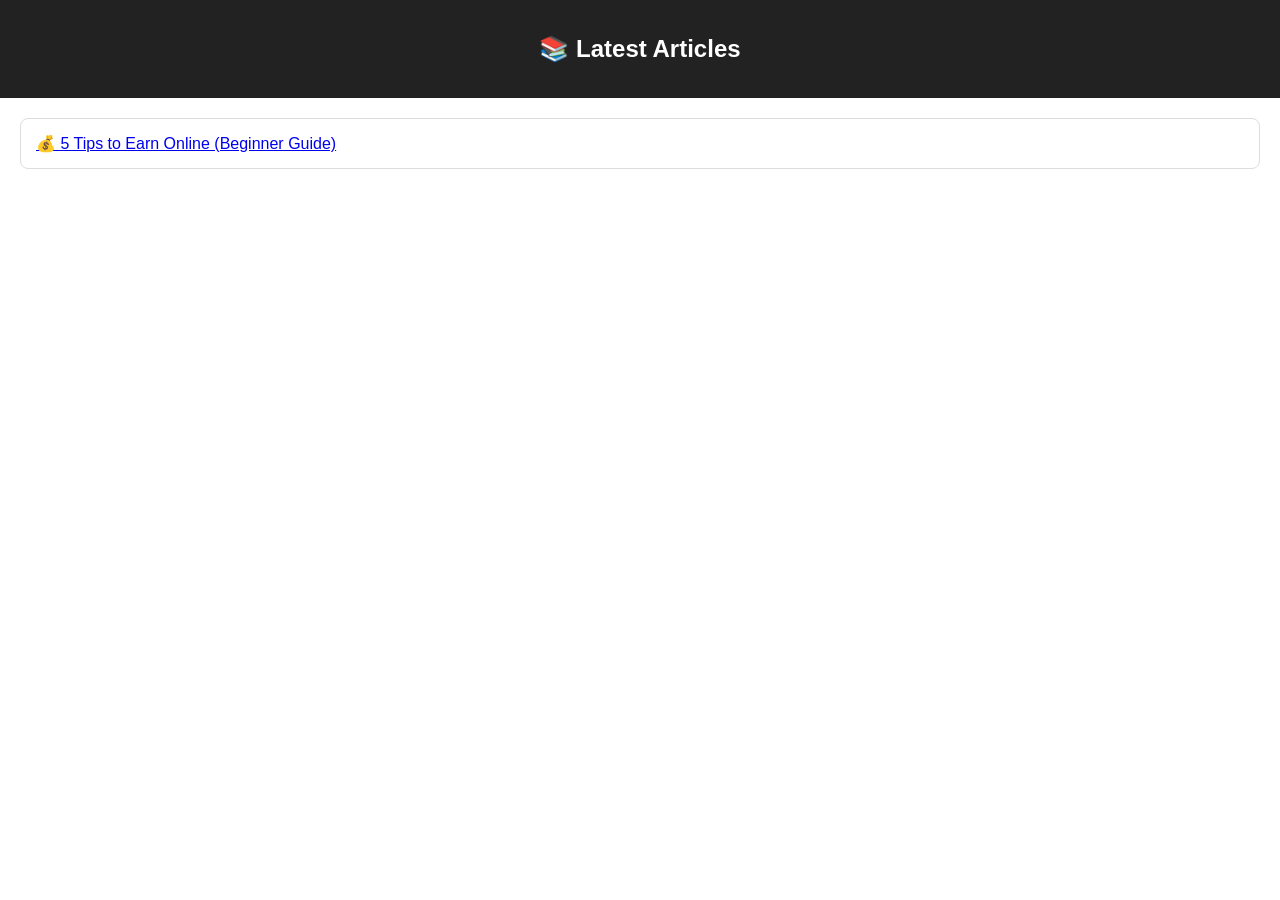
<file: blog.html>
<!DOCTYPE html>
<html>
<head>
  <title>Blog</title>
  <meta name="viewport" content="width=device-width, initial-scale=1">
</head>

<body style="font-family:Arial;margin:0;background:#fff;">

  <div style="background:#222;color:white;padding:15px;text-align:center;">
    <h2>📚 Latest Articles</h2>
  </div>

  <div style="padding:20px;">

    <div style="border:1px solid #ddd;padding:15px;border-radius:8px;">
      <a href="post1.html">💰 5 Tips to Earn Online (Beginner Guide)</a>
    </div>

  </div>

</body>
</html>
</file>
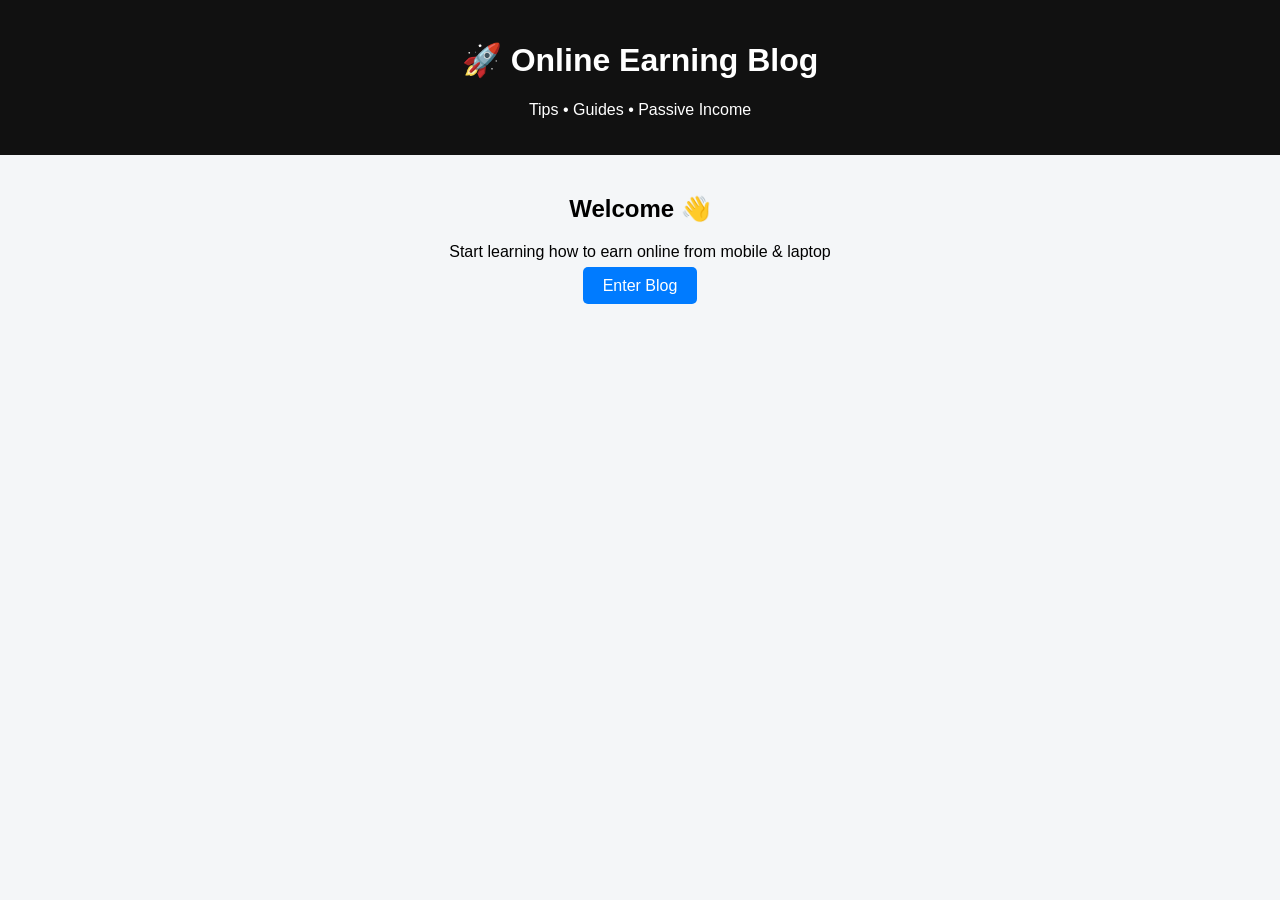
<file: index2.html>
<!DOCTYPE html>
<html>
<head>
  <title>Online Earning Blog</title>
  <meta name="viewport" content="width=device-width, initial-scale=1">
</head>

<body style="margin:0;font-family:Arial;background:#f4f6f8;">

  <div style="background:#111;color:white;padding:20px;text-align:center;">
    <h1>🚀 Online Earning Blog</h1>
    <p>Tips • Guides • Passive Income</p>
  </div>

  <div style="padding:20px;text-align:center;">
    <h2>Welcome 👋</h2>
    <p>Start learning how to earn online from mobile & laptop</p>

    <a href="blog.html"
       style="padding:10px 20px;background:#007bff;color:white;text-decoration:none;border-radius:5px;">
       Enter Blog
    </a>
  </div>

</body>
</html>
</file>
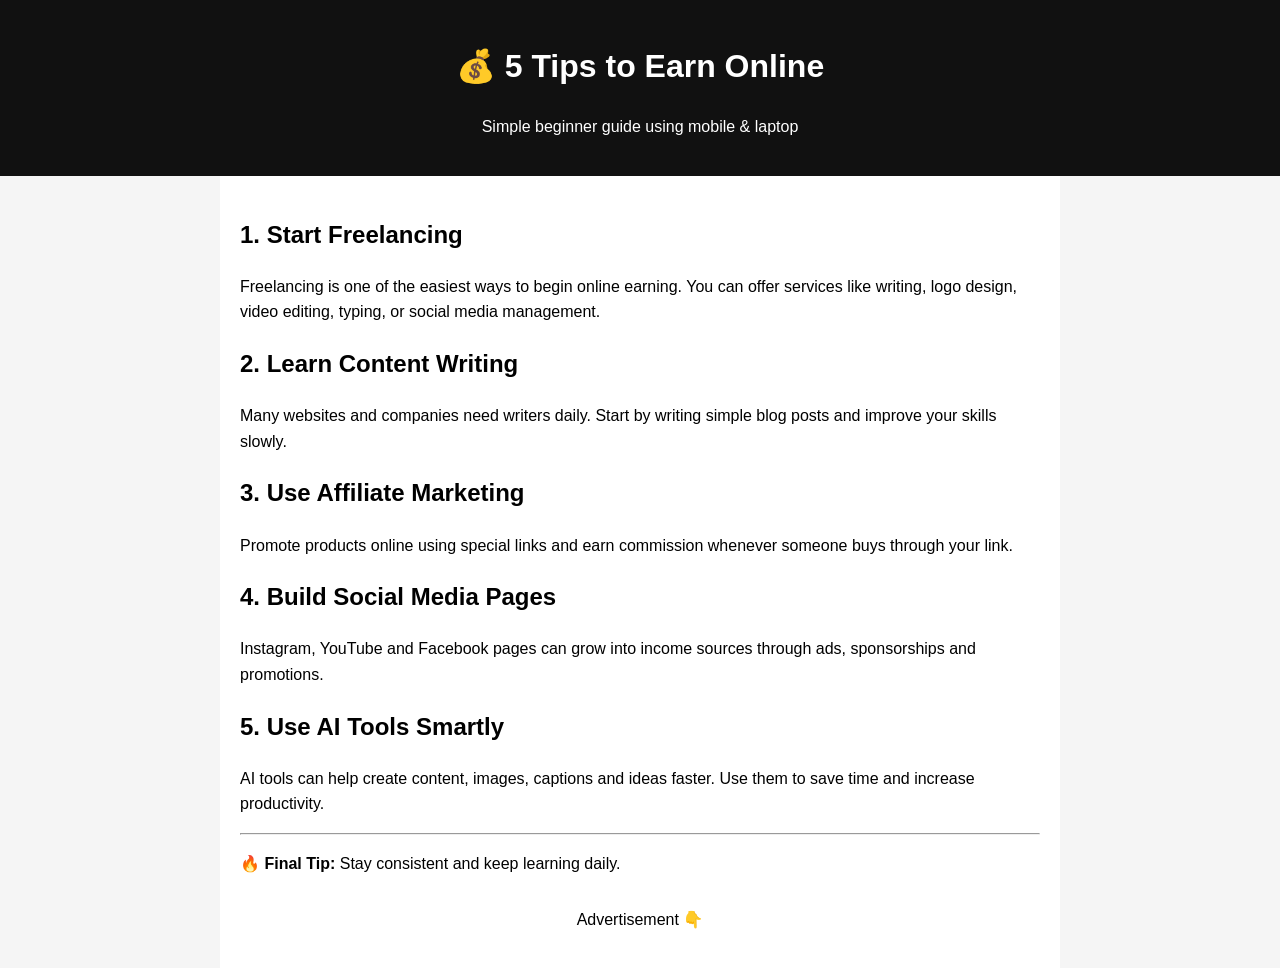
<file: post1.html>
<!DOCTYPE html>
<html>
<head>
  <title>5 Tips to Earn Online</title>
  <meta name="viewport" content="width=device-width, initial-scale=1">
</head>

<body style="font-family:Arial;line-height:1.6;margin:0;background:#f5f5f5;">

  <div style="background:#111;color:white;padding:20px;text-align:center;">
    <h1>💰 5 Tips to Earn Online</h1>
    <p>Simple beginner guide using mobile & laptop</p>
  </div>

  <div style="max-width:800px;margin:auto;background:white;padding:20px;">

    <h2>1. Start Freelancing</h2>
    <p>
      Freelancing is one of the easiest ways to begin online earning.
      You can offer services like writing, logo design, video editing,
      typing, or social media management.
    </p>

    <h2>2. Learn Content Writing</h2>
    <p>
      Many websites and companies need writers daily.
      Start by writing simple blog posts and improve your skills slowly.
    </p>

    <h2>3. Use Affiliate Marketing</h2>
    <p>
      Promote products online using special links and earn commission
      whenever someone buys through your link.
    </p>

    <h2>4. Build Social Media Pages</h2>
    <p>
      Instagram, YouTube and Facebook pages can grow into income sources
      through ads, sponsorships and promotions.
    </p>

    <h2>5. Use AI Tools Smartly</h2>
    <p>
      AI tools can help create content, images, captions and ideas faster.
      Use them to save time and increase productivity.
    </p>

    <hr>

    <p><b>🔥 Final Tip:</b> Stay consistent and keep learning daily.</p>

    <!-- Adsterra Ad Code -->
    <div style="margin-top:30px;text-align:center;">
      <p>Advertisement 👇</p>

      <script>
        // Paste Adsterra ad code here
      </script>
    </div>

  </div>

</body>
</html>
</file>
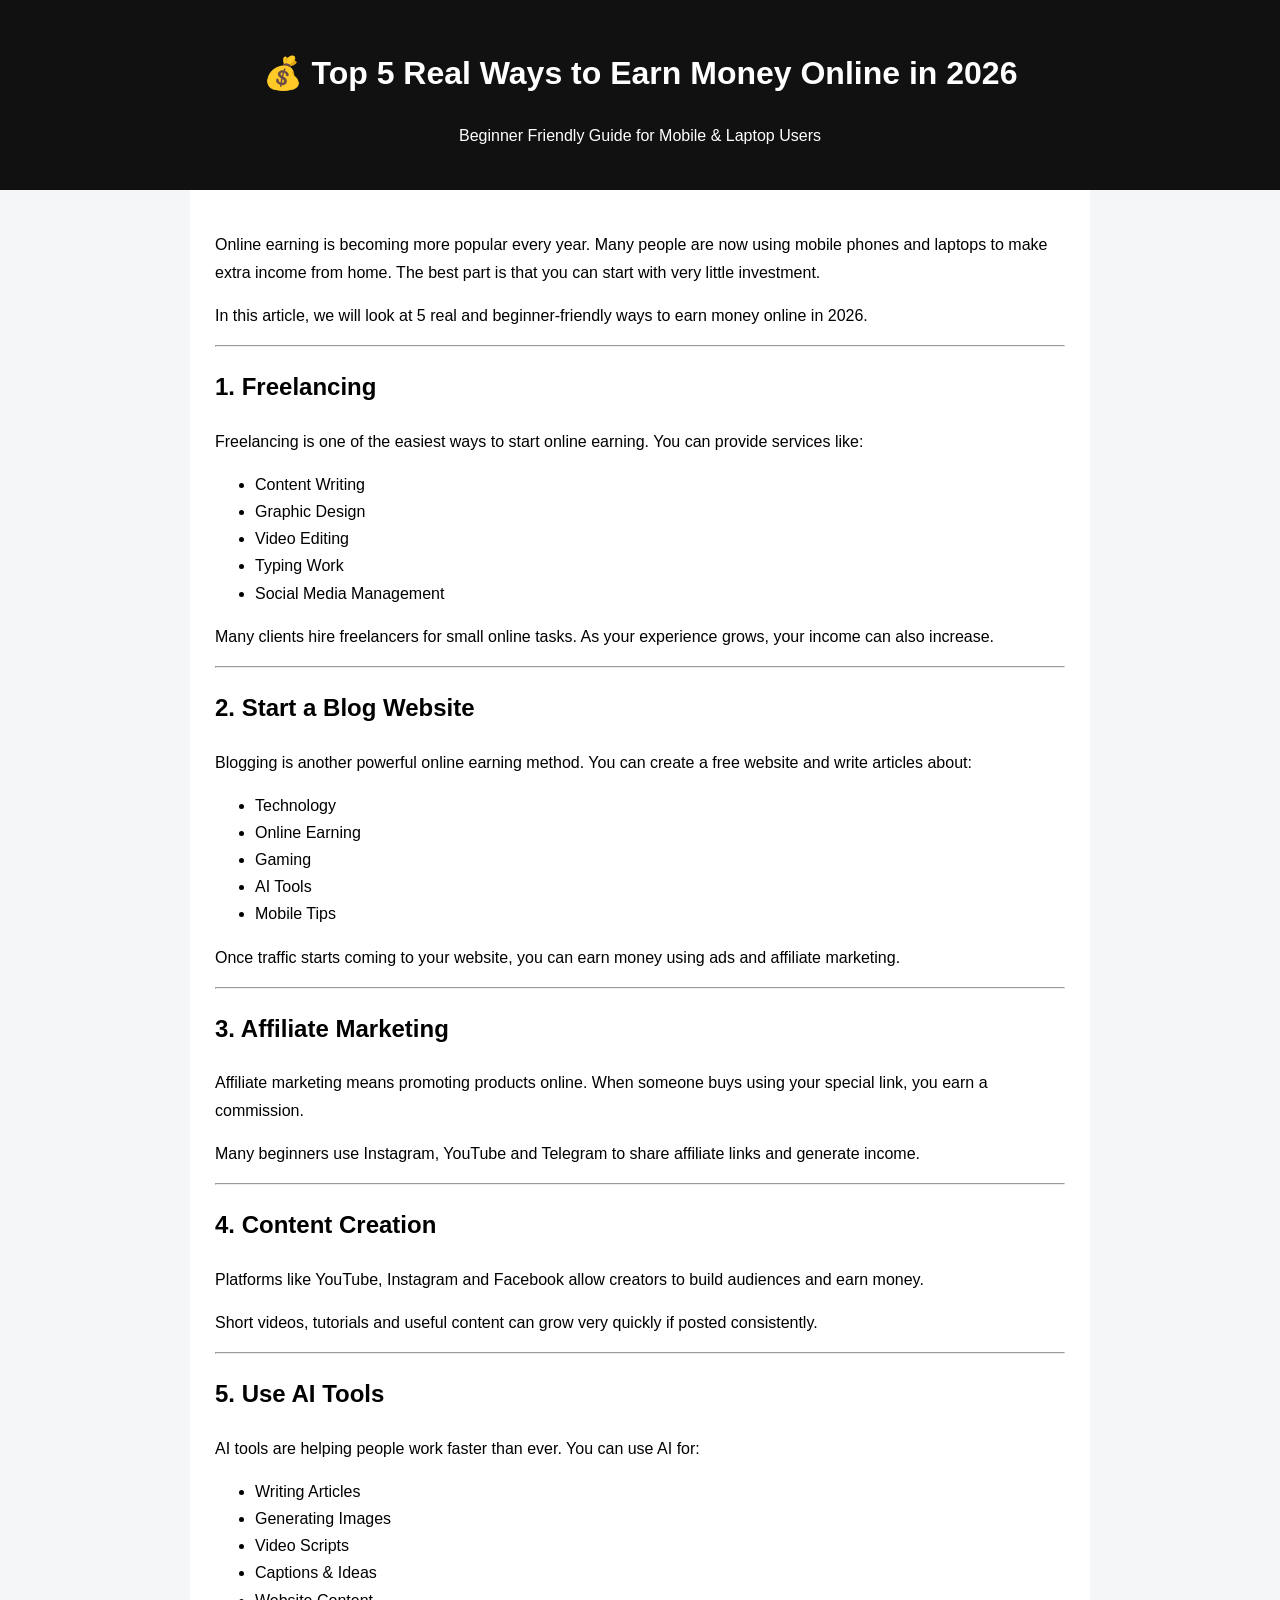
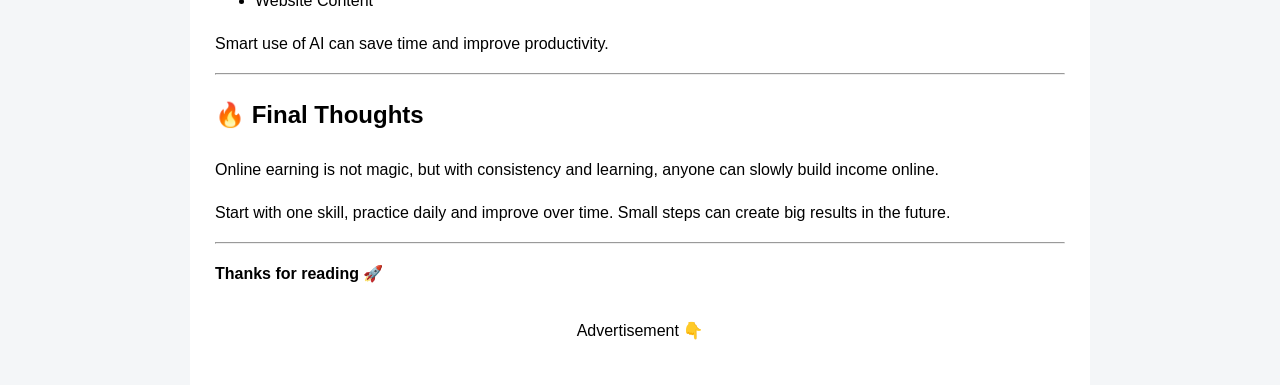
<file: post2.html>
<!DOCTYPE html>
<html>
<head>
  <title>Top 5 Real Ways to Earn Money Online in 2026</title>
  <meta name="viewport" content="width=device-width, initial-scale=1">
</head>

<body style="margin:0;font-family:Arial;line-height:1.7;background:#f4f6f8;">

  <div style="background:#111;color:white;padding:25px;text-align:center;">
    <h1>💰 Top 5 Real Ways to Earn Money Online in 2026</h1>
    <p>Beginner Friendly Guide for Mobile & Laptop Users</p>
  </div>

  <div style="max-width:850px;margin:auto;background:white;padding:25px;">

    <p>
      Online earning is becoming more popular every year. 
      Many people are now using mobile phones and laptops 
      to make extra income from home. 
      The best part is that you can start with very little investment.
    </p>

    <p>
      In this article, we will look at 5 real and beginner-friendly 
      ways to earn money online in 2026.
    </p>

    <hr>

    <h2>1. Freelancing</h2>

    <p>
      Freelancing is one of the easiest ways to start online earning.
      You can provide services like:
    </p>

    <ul>
      <li>Content Writing</li>
      <li>Graphic Design</li>
      <li>Video Editing</li>
      <li>Typing Work</li>
      <li>Social Media Management</li>
    </ul>

    <p>
      Many clients hire freelancers for small online tasks. 
      As your experience grows, your income can also increase.
    </p>

    <hr>

    <h2>2. Start a Blog Website</h2>

    <p>
      Blogging is another powerful online earning method.
      You can create a free website and write articles about:
    </p>

    <ul>
      <li>Technology</li>
      <li>Online Earning</li>
      <li>Gaming</li>
      <li>AI Tools</li>
      <li>Mobile Tips</li>
    </ul>

    <p>
      Once traffic starts coming to your website, 
      you can earn money using ads and affiliate marketing.
    </p>

    <hr>

    <h2>3. Affiliate Marketing</h2>

    <p>
      Affiliate marketing means promoting products online.
      When someone buys using your special link,
      you earn a commission.
    </p>

    <p>
      Many beginners use Instagram, YouTube and Telegram
      to share affiliate links and generate income.
    </p>

    <hr>

    <h2>4. Content Creation</h2>

    <p>
      Platforms like YouTube, Instagram and Facebook
      allow creators to build audiences and earn money.
    </p>

    <p>
      Short videos, tutorials and useful content
      can grow very quickly if posted consistently.
    </p>

    <hr>

    <h2>5. Use AI Tools</h2>

    <p>
      AI tools are helping people work faster than ever.
      You can use AI for:
    </p>

    <ul>
      <li>Writing Articles</li>
      <li>Generating Images</li>
      <li>Video Scripts</li>
      <li>Captions & Ideas</li>
      <li>Website Content</li>
    </ul>

    <p>
      Smart use of AI can save time and improve productivity.
    </p>

    <hr>

    <h2>🔥 Final Thoughts</h2>

    <p>
      Online earning is not magic, but with consistency and learning,
      anyone can slowly build income online.
    </p>

    <p>
      Start with one skill, practice daily and improve over time.
      Small steps can create big results in the future.
    </p>

    <hr>

    <p><b>Thanks for reading 🚀</b></p>

    <!-- Adsterra Ad Place -->
    <div style="margin-top:30px;text-align:center;">
      <p>Advertisement 👇</p>

      <script>
        // Paste Adsterra ad code here
      </script>
    </div>

  </div>

</body>
  </html>
</file>
